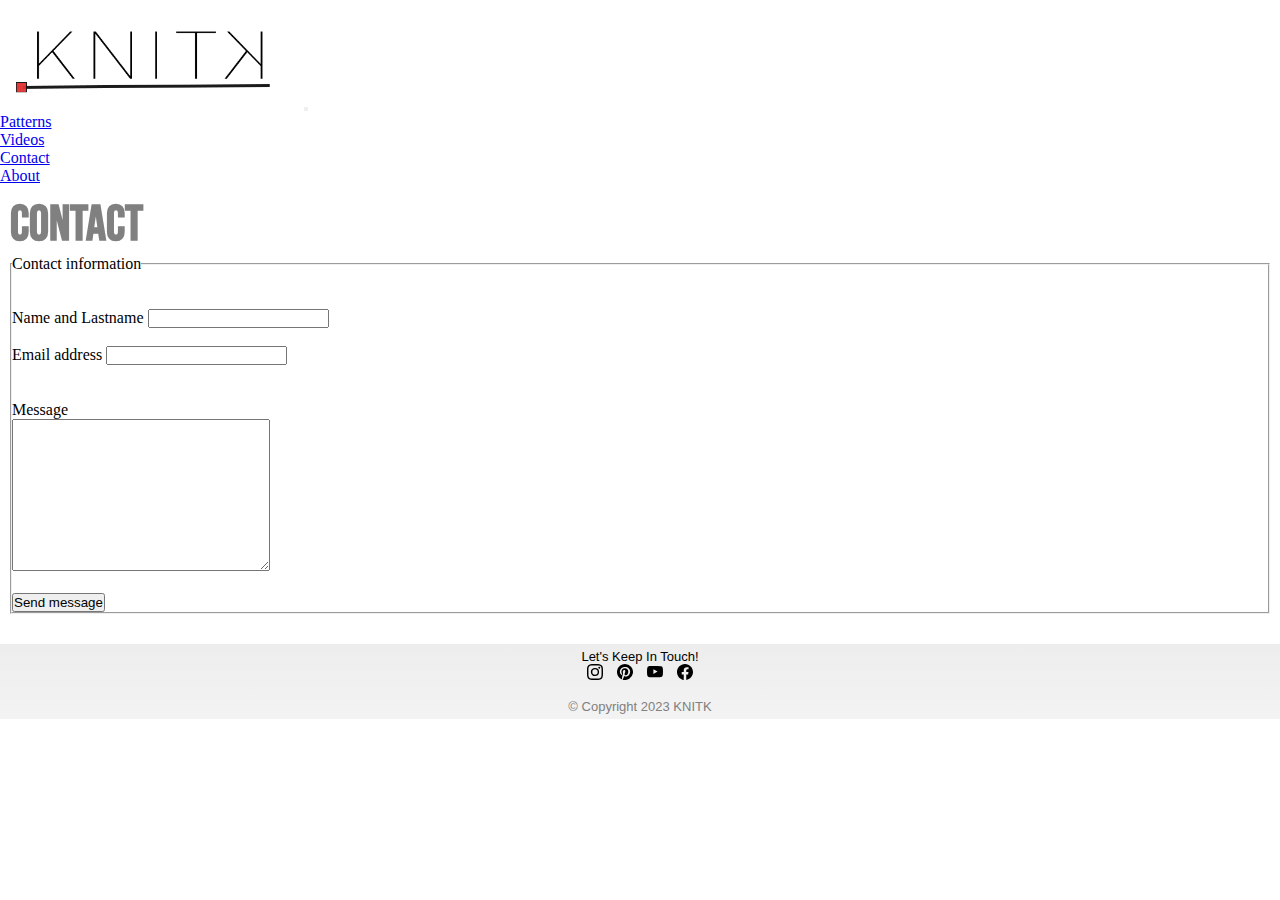
<file: views/contacto.html>
<!DOCTYPE html>
<html lang="en">

<head>
    <meta charset="UTF-8">
    <meta http-equiv="X-UA-Compatible" content="IE=edge">
    <meta name="viewport" content="width=device-width, initial-scale=1.0">
    <meta name="description" content="Have a question or comment? Get in touch with us through our contact page. We're happy to hear from you!">
    <meta name="keywords" content="patterns, tutorial, DIY, knitting, crochet, handmade, vest, sweater">
    <link rel="preconnect" href="https://fonts.googleapis.com">
    <link rel="preconnect" href="https://fonts.gstatic.com" crossorigin>
    <link href="https://fonts.googleapis.com/css2?family=Barlow:wght@100&family=Noto+Serif&family=Pacifico&display=swap"
        rel="stylesheet">
    <link rel="preconnect" href="https://fonts.googleapis.com">
    <link rel="preconnect" href="https://fonts.gstatic.com" crossorigin>
    <link
        href="https://fonts.googleapis.com/css2?family=Barlow:wght@100&family=Bebas+Neue&family=Noto+Serif&family=Pacifico&display=swap"
        rel="stylesheet">
    <title>Contact</title>

    <!-- Boostrap -->
    <link href="https://cdn.jsdelivr.net/npm/bootstrap@5.3.0-alpha1/dist/css/bootstrap.min.css" rel="stylesheet"
        integrity="sha384-GLhlTQ8iRABdZLl6O3oVMWSktQOp6b7In1Zl3/Jr59b6EGGoI1aFkw7cmDA6j6gD" crossorigin="anonymous">

    <!-- CSS -->
<link rel="stylesheet" href="../sass/main.css">
</head>

<body>

    <nav>

        <nav class="navbar navbar-expand-lg bg-body-tertiary">
            <div class="container-fluid">
                <a class="nav-link active" aria-current="page" href="../index.html" class="navbar-brand" href="#"><img
                        src="../images/logo.PNG" alt="Knitk logo" class="logo"></a>
                <button class="navbar-toggler" type="button" data-bs-toggle="collapse" data-bs-target="#navbarNav"
                    aria-controls="navbarNav" aria-expanded="false" aria-label="Toggle navigation">
                    <span class="navbar-toggler-icon"></span>
                </button>
                <div class="collapse navbar-collapse" id="navbarNav">
                    <ul class="navbar-nav">
                        <li class="nav-item">
                            <a class="nav-link" href="./patterns.html">Patterns</a>
                        </li>
                        <li class="nav-item">
                            <a class="nav-link" href="./videos.html">Videos</a>
                        </li>
                        <li class="nav-item">
                            <a class="nav-link" href="./contacto.html">Contact</a>
                        </li>
                        <li class="nav-item">
                            <a class="nav-link" href="./about.html">About</a>
                        </li>
                    </ul>
                </div>
            </div>
        </nav>
    </nav>


    <main class="div-contact">
        <h1>Contact</h1>
        <form class="formulario">
            <fieldset>
                <legend>Contact information</legend>
                <br><br>
                <label for="nombre">Name and Lastname</label>
                <input type="text" name="nombre">
                <br> <br>
                <label for="email">Email address</label>
                <input type="text" name="email">
                <br><br><br>
                <label for="consulta">Message</label>
                <br>
                <textarea name="mensaje" id="" cols="30" rows="10"></textarea>
                <br><br>
                <input type="submit" value="Send message">
            </fieldset>
        </form>
    </main>



    <footer>
        <div class="foot">
            <div><p>Let's Keep In Touch!</p></div>
            <a class="socials" href="https://www.instagram.com/k.nit.k/" target="_blank"><img src="../icons/instagram.svg"></a>
            <a class="socials" href="https://www.pinterest.es/Knitkbykari/" target="_blank"><img src="../icons/pinterest.svg"></a>
            <a class="socials" href="https://www.youtube.com/channel/UCzZy8Qj-j_krvMWW7o1SQYg" target="_blank"><img src="../icons/youtube.svg"></a>
            <a class="socials" href="https://www.facebook.com/profile.php?id=100063835666134" target="_blank"><img src="../icons/facebook.svg"></a>
            <p class="copy-right"> © Copyright 2023 KNITK</p>
        </div>
    </footer>

    <!-- boostrap js -->
    <script src="https://cdn.jsdelivr.net/npm/bootstrap@5.3.0-alpha1/dist/js/bootstrap.bundle.min.js" integrity="sha384-w76AqPfDkMBDXo30jS1Sgez6pr3x5MlQ1ZAGC+nuZB+EYdgRZgiwxhTBTkF7CXvN" crossorigin="anonymous"></script>
</body>

</html>
</file>
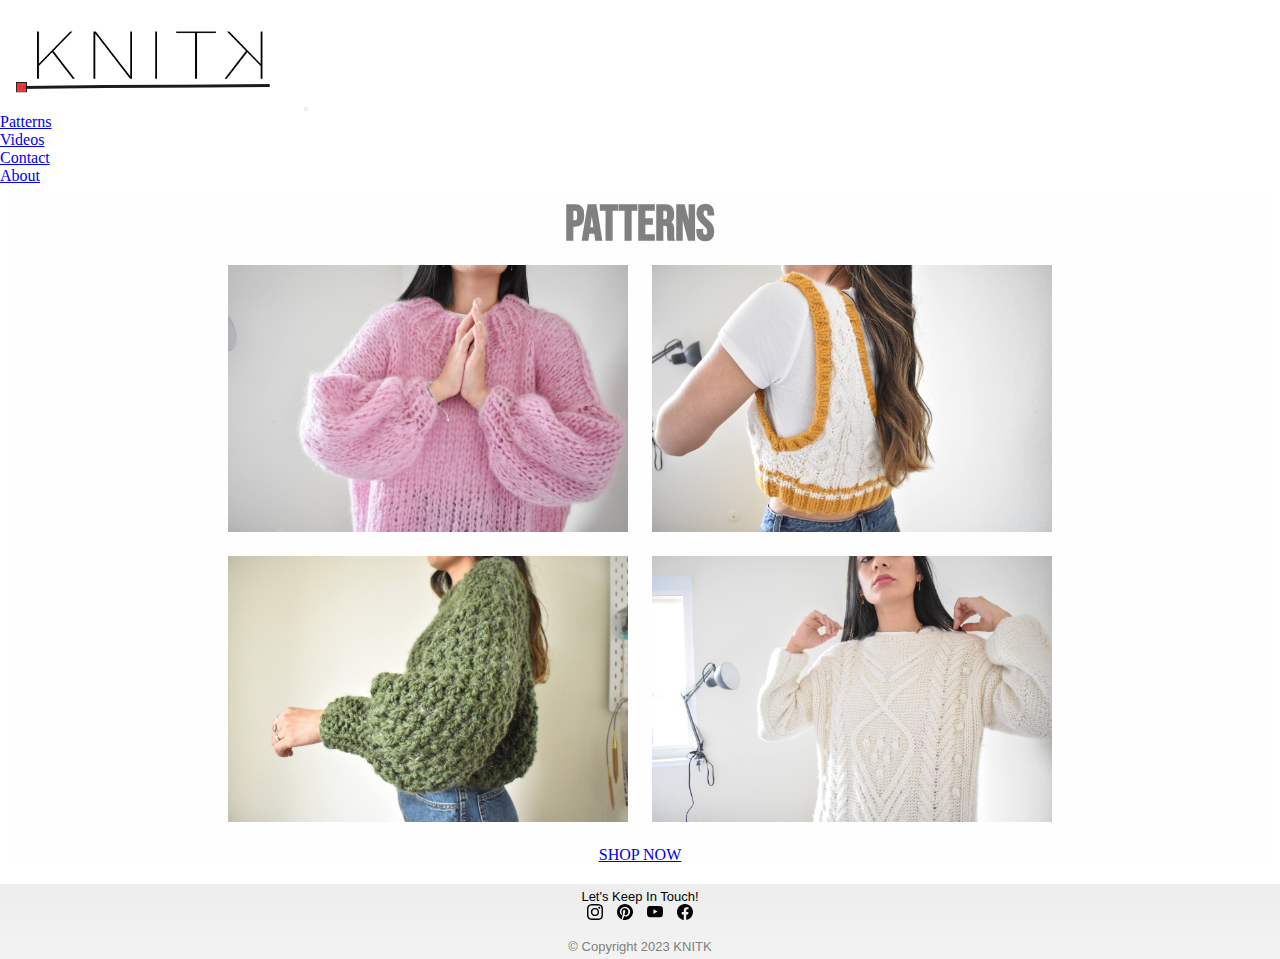
<file: views/patterns.html>
<!DOCTYPE html>
<html lang="en">

<head>
    <meta charset="UTF-8">
    <meta http-equiv="X-UA-Compatible" content="IE=edge">
    <meta name="viewport" content="width=device-width, initial-scale=1.0">
    <meta name="description"
        content="Discover a wide variety of knitting and crochet patterns, perfect for all skill levels. Start your next project today!">
    <meta name="keywords" content="patterns, tutorial, DIY, knitting, crochet, handmade, vest, sweater">
    <link rel="preconnect" href="https://fonts.googleapis.com">
    <link rel="preconnect" href="https://fonts.gstatic.com" crossorigin>
    <link href="https://fonts.googleapis.com/css2?family=Barlow:wght@100&family=Noto+Serif&family=Pacifico&display=swap"
        rel="stylesheet">
    <link rel="preconnect" href="https://fonts.googleapis.com">
    <link rel="preconnect" href="https://fonts.gstatic.com" crossorigin>
    <link
        href="https://fonts.googleapis.com/css2?family=Barlow:wght@100&family=Bebas+Neue&family=Noto+Serif&family=Pacifico&display=swap"
        rel="stylesheet">
    <title>Patterns</title>

    <!-- Boostrap -->
    <link href="https://cdn.jsdelivr.net/npm/bootstrap@5.3.0-alpha1/dist/css/bootstrap.min.css" rel="stylesheet"
        integrity="sha384-GLhlTQ8iRABdZLl6O3oVMWSktQOp6b7In1Zl3/Jr59b6EGGoI1aFkw7cmDA6j6gD" crossorigin="anonymous">

    <!-- CSS -->
    <link rel="stylesheet" href="../sass/main.css">
</head>

<body>
    <nav>
        <nav class="navbar navbar-expand-lg bg-body-tertiary">
            <div class="container-fluid"> 
                <a class="nav-link active" aria-current="page" href="../index.html" class="navbar-brand" href="#"><img src="../images/logo.PNG" alt="Knitk logo" class="logo"></a>
                <button class="navbar-toggler" type="button" data-bs-toggle="collapse" data-bs-target="#navbarNav"
                    aria-controls="navbarNav" aria-expanded="false" aria-label="Toggle navigation">
                    <span class="navbar-toggler-icon"></span>
                </button>
                <div class="collapse navbar-collapse" id="navbarNav">
                    <ul class="navbar-nav">
                        <li class="nav-item">
                            <a class="nav-link" href="./patterns.html">Patterns</a>
                        </li>
                        <li class="nav-item">
                            <a class="nav-link" href="./videos.html">Videos</a>
                        </li>
                        <li class="nav-item">
                            <a class="nav-link" href="./contacto.html">Contact</a>
                        </li>
                        <li class="nav-item">
                            <a class="nav-link" href="./about.html">About</a>
                        </li>
                    </ul>
                </div>
            </div>
        </nav>
    </nav>

    <div class="boxModel">
        <h1>PATTERNS</h1>
        <img class="patterns" src="../images/img-27.JPG"
            alt="The Sugar sweater. A super sluffy and pink mohair sweater." width="400">
        <img class="patterns" src="../images/img-29.JPG" alt="The viena vest with a lot of cables in white and mustard."
            width="400">
        <img class="patterns" src="../images/img-30.JPG" alt="The Musgo sweater in green" width="400">
        <img class="patterns" src="../images/img-31.JPG" alt="The Tucci sweater in white." width="400">
        <div class="infoBtn btn-shop">
            <a href="https://www.etsy.com/es/listing/847310214/knitting-pattern-engesppor-guacamole?click_key=d014b8f88aa15142d213efc3552ba4af8df96a27%3A847310214&click_sum=171adf98&ref=shop_home_active_7"
                role="button" type="button" class="btn btn-dark" target="_blank">SHOP NOW</a>
        </div>
    </div>

    <footer>
        <div class="foot">
            <div>
                <p>Let's Keep In Touch!</p>
            </div>
            <a class="socials" href="https://www.instagram.com/k.nit.k/" target="_blank"><img
                    src="../icons/instagram.svg"></a>
            <a class="socials" href="https://www.pinterest.es/Knitkbykari/" target="_blank"><img
                    src="../icons/pinterest.svg"></a>
            <a class="socials" href="https://www.youtube.com/channel/UCzZy8Qj-j_krvMWW7o1SQYg" target="_blank"><img
                    src="../icons/youtube.svg"></a>
            <a class="socials" href="https://www.facebook.com/profile.php?id=100063835666134" target="_blank"><img
                    src="../icons/facebook.svg"></a>
            <p class="copy-right"> © Copyright 2023 KNITK</p>
        </div>
    </footer>


    <!-- boostrap js -->
    <script src="https://cdn.jsdelivr.net/npm/bootstrap@5.3.0-alpha1/dist/js/bootstrap.bundle.min.js"
        integrity="sha384-w76AqPfDkMBDXo30jS1Sgez6pr3x5MlQ1ZAGC+nuZB+EYdgRZgiwxhTBTkF7CXvN"
        crossorigin="anonymous"></script>
</body>

</html>
</file>
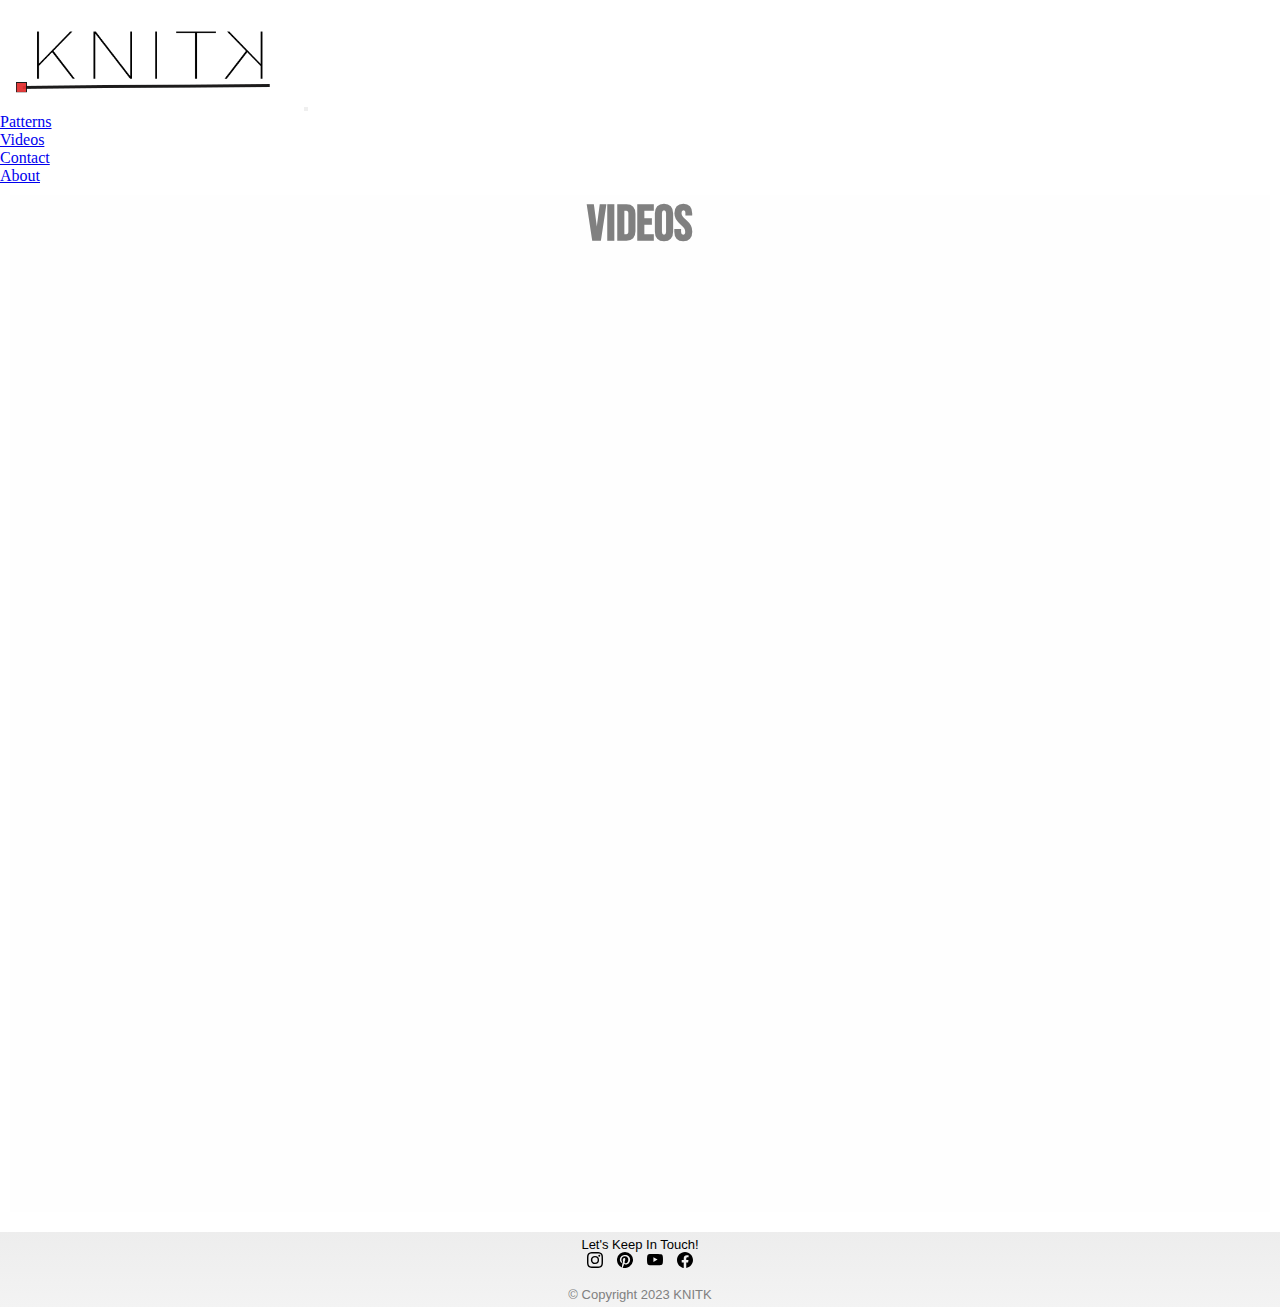
<file: views/videos.html>
<!DOCTYPE html>
<html lang="en">

<head>
    <meta charset="UTF-8">
    <meta http-equiv="X-UA-Compatible" content="IE=edge">
    <meta name="viewport" content="width=device-width, initial-scale=1.0">
    <meta name="description"
        content="Watch our video tutorials and vlogs for knitting and crochet inspiration. Learn new techniques and improve your skills today.">
    <meta name="keywords" content="patterns, tutorial, DIY, knitting, crochet, handmade, vest, sweater">
    <link rel="preconnect" href="https://fonts.googleapis.com">
    <link rel="preconnect" href="https://fonts.gstatic.com" crossorigin>
    <link href="https://fonts.googleapis.com/css2?family=Barlow:wght@100&family=Noto+Serif&family=Pacifico&display=swap"
        rel="stylesheet">
    <link rel="preconnect" href="https://fonts.googleapis.com">
    <link rel="preconnect" href="https://fonts.gstatic.com" crossorigin>
    <link
        href="https://fonts.googleapis.com/css2?family=Barlow:wght@100&family=Bebas+Neue&family=Noto+Serif&family=Pacifico&display=swap"
        rel="stylesheet">
    <title>Tutorials</title>

    <!-- Boostrap -->
    <link href="https://cdn.jsdelivr.net/npm/bootstrap@5.3.0-alpha1/dist/css/bootstrap.min.css" rel="stylesheet"
        integrity="sha384-GLhlTQ8iRABdZLl6O3oVMWSktQOp6b7In1Zl3/Jr59b6EGGoI1aFkw7cmDA6j6gD" crossorigin="anonymous">

    <!-- CSS -->
    <link rel="stylesheet" href="../sass/main.css">
</head>

<body>

    <nav>

        <nav class="navbar navbar-expand-lg bg-body-tertiary">
            <div class="container-fluid">
                <a class="nav-link active" aria-current="page" href="../index.html" class="navbar-brand" href="#"><img
                        src="../images/logo.PNG" alt="Knitk logo" class="logo"></a>
                <button class="navbar-toggler" type="button" data-bs-toggle="collapse" data-bs-target="#navbarNav"
                    aria-controls="navbarNav" aria-expanded="false" aria-label="Toggle navigation">
                    <span class="navbar-toggler-icon"></span>
                </button>
                <div class="collapse navbar-collapse" id="navbarNav">
                    <ul class="navbar-nav">
                        <li class="nav-item">
                            <a class="nav-link" href="./patterns.html">Patterns</a>
                        </li>
                        <li class="nav-item">
                            <a class="nav-link" href="./videos.html">Videos</a>
                        </li>
                        <li class="nav-item">
                            <a class="nav-link" href="./contacto.html">Contact</a>
                        </li>
                        <li class="nav-item">
                            <a class="nav-link" href="./about.html">About</a>
                        </li>
                    </ul>
                </div>
            </div>
        </nav>
    </nav>

    <div class="boxModel">
        <h1>VIDEOS</h1>
        <section>
            <iframe class="video" width="560" height="315" src="https://www.youtube.com/embed/Qn2dlrN1HP0"
                title="YouTube video player" frameborder="0"
                allow="accelerometer; autoplay; clipboard-write; encrypted-media; gyroscope; picture-in-picture; web-share"
                allowfullscreen></iframe>

            <iframe class="video" width="560" height="315" src="https://www.youtube.com/embed/tLJNU2pU9os"
                title="YouTube video player" frameborder="0"
                allow="accelerometer; autoplay; clipboard-write; encrypted-media; gyroscope; picture-in-picture; web-share"
                allowfullscreen></iframe>

            <iframe class="video" width="560" height="315" src="https://www.youtube.com/embed/A5wtKJNwgEI"
                title="YouTube video player" frameborder="0"
                allow="accelerometer; autoplay; clipboard-write; encrypted-media; gyroscope; picture-in-picture; web-share"
                allowfullscreen></iframe>

            <iframe class="video" width="560" height="315" src="https://www.youtube.com/embed/Qn2dlrN1HP0"
                title="YouTube video player" frameborder="0"
                allow="accelerometer; autoplay; clipboard-write; encrypted-media; gyroscope; picture-in-picture; web-share"
                allowfullscreen></iframe>

            <iframe class="video" width="560" height="315" src="https://www.youtube.com/embed/tLJNU2pU9os"
                title="YouTube video player" frameborder="0"
                allow="accelerometer; autoplay; clipboard-write; encrypted-media; gyroscope; picture-in-picture; web-share"
                allowfullscreen></iframe>

            <iframe class="video" width="560" height="315" src="https://www.youtube.com/embed/A5wtKJNwgEI"
                title="YouTube video player" frameborder="0"
                allow="accelerometer; autoplay; clipboard-write; encrypted-media; gyroscope; picture-in-picture; web-share"
                allowfullscreen></iframe>
        </section>
    </div>

    <footer>
        <div class="foot">
            <div>
                <p>Let's Keep In Touch!</p>
            </div>
            <a class="socials" href="https://www.instagram.com/k.nit.k/" target="_blank"><img
                    src="../icons/instagram.svg"></a>
            <a class="socials" href="https://www.pinterest.es/Knitkbykari/" target="_blank"><img
                    src="../icons/pinterest.svg"></a>
            <a class="socials" href="https://www.youtube.com/channel/UCzZy8Qj-j_krvMWW7o1SQYg" target="_blank"><img
                    src="../icons/youtube.svg"></a>
            <a class="socials" href="https://www.facebook.com/profile.php?id=100063835666134" target="_blank"><img
                    src="../icons/facebook.svg"></a>
            <p class="copy-right"> © Copyright 2023 KNITK</p>
        </div>
    </footer>

    <!-- boostrap js -->
    <script src="https://cdn.jsdelivr.net/npm/bootstrap@5.3.0-alpha1/dist/js/bootstrap.bundle.min.js"
        integrity="sha384-w76AqPfDkMBDXo30jS1Sgez6pr3x5MlQ1ZAGC+nuZB+EYdgRZgiwxhTBTkF7CXvN"
        crossorigin="anonymous"></script>
</body>

</html>
</file>
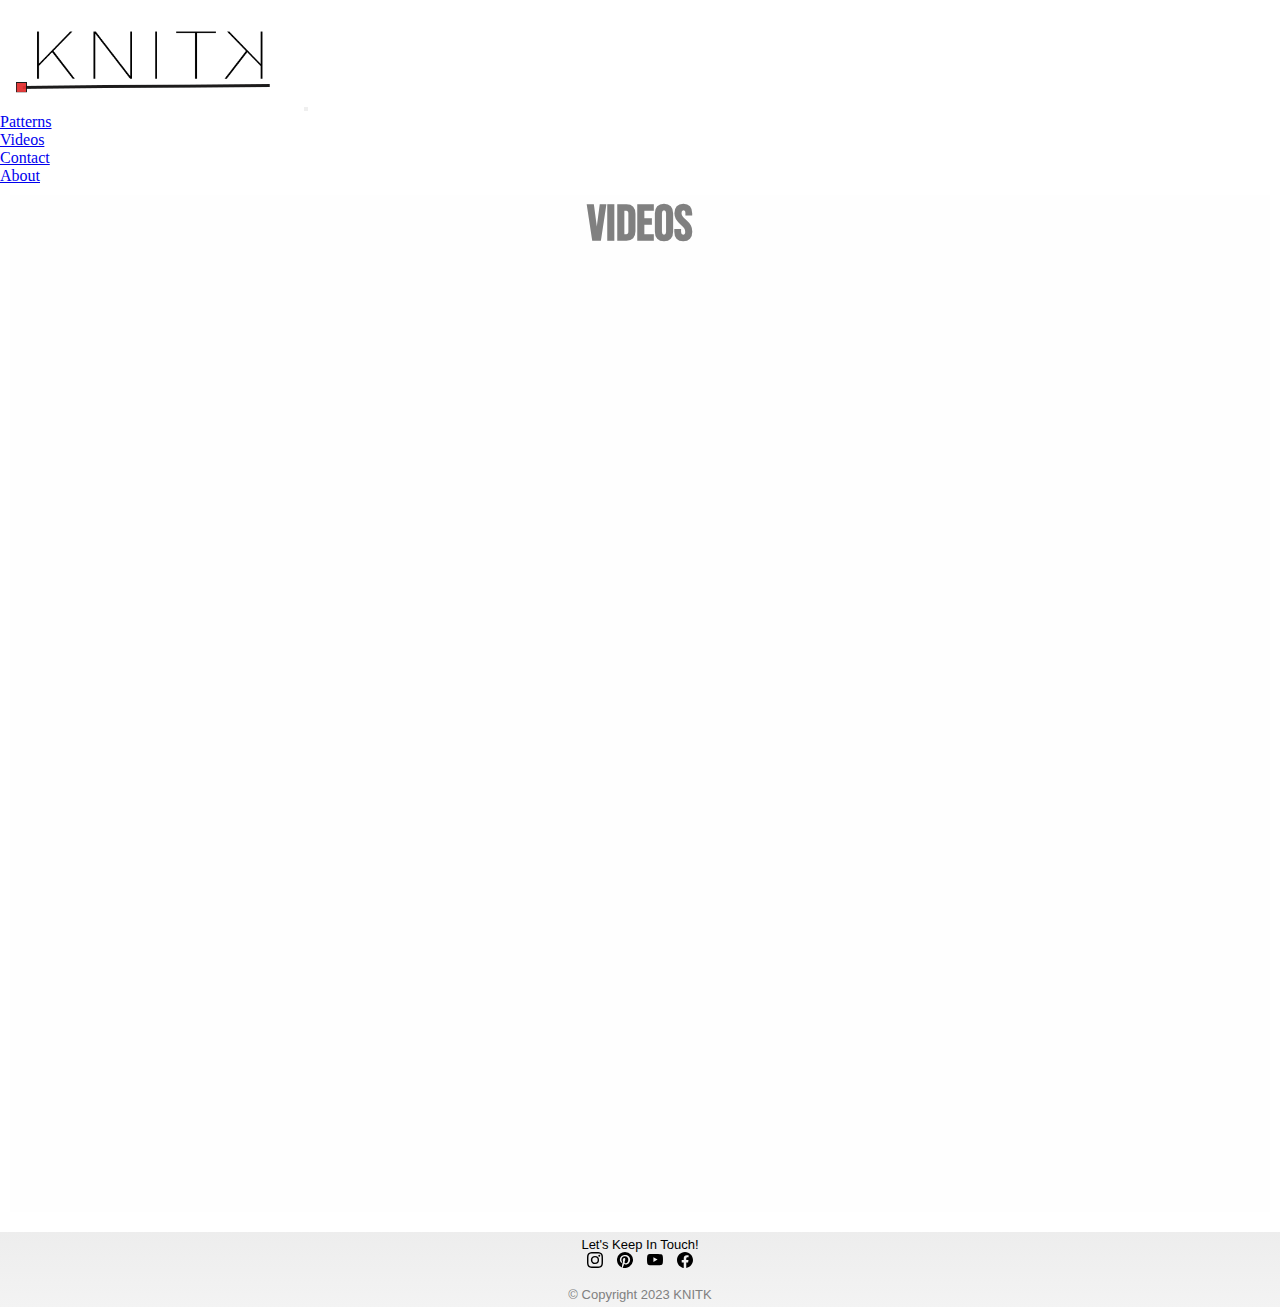
<file: 1ra-preentrega/knitk-site/views/videos.html>
<!DOCTYPE html>
<html lang="en">

<head>
    <meta charset="UTF-8">
    <meta http-equiv="X-UA-Compatible" content="IE=edge">
    <meta name="viewport" content="width=device-width, initial-scale=1.0">
    <meta name="description"
        content="Watch our video tutorials and vlogs for knitting and crochet inspiration. Learn new techniques and improve your skills today.">
    <meta name="keywords" content="patterns, tutorial, DIY, knitting, crochet, handmade, vest, sweater">
    <link rel="preconnect" href="https://fonts.googleapis.com">
    <link rel="preconnect" href="https://fonts.gstatic.com" crossorigin>
    <link href="https://fonts.googleapis.com/css2?family=Barlow:wght@100&family=Noto+Serif&family=Pacifico&display=swap"
        rel="stylesheet">
    <link rel="preconnect" href="https://fonts.googleapis.com">
    <link rel="preconnect" href="https://fonts.gstatic.com" crossorigin>
    <link
        href="https://fonts.googleapis.com/css2?family=Barlow:wght@100&family=Bebas+Neue&family=Noto+Serif&family=Pacifico&display=swap"
        rel="stylesheet">
    <title>Tutorials</title>

    <!-- Boostrap -->
    <link href="https://cdn.jsdelivr.net/npm/bootstrap@5.3.0-alpha1/dist/css/bootstrap.min.css" rel="stylesheet"
        integrity="sha384-GLhlTQ8iRABdZLl6O3oVMWSktQOp6b7In1Zl3/Jr59b6EGGoI1aFkw7cmDA6j6gD" crossorigin="anonymous">

    <!-- CSS -->
    <link rel="stylesheet" href="../sass/main.css">
</head>

<body>

    <nav>

        <nav class="navbar navbar-expand-lg bg-body-tertiary">
            <div class="container-fluid">
                <a class="nav-link active" aria-current="page" href="../index.html" class="navbar-brand" href="#"><img
                        src="../images/logo.PNG" alt="Knitk logo" class="logo"></a>


                <button class="navbar-toggler" type="button" data-bs-toggle="collapse" data-bs-target="#navbarNav"
                    aria-controls="navbarNav" aria-expanded="false" aria-label="Toggle navigation">
                    <span class="navbar-toggler-icon"></span>
                </button>
                <div class="collapse navbar-collapse" id="navbarNav">
                    <ul class="navbar-nav">
                        <li class="nav-item">
                            <a class="nav-link" href="./patterns.html">Patterns</a>
                        </li>
                        <li class="nav-item">
                            <a class="nav-link" href="./videos.html">Videos</a>
                        </li>
                        <li class="nav-item">
                            <a class="nav-link" href="./contacto.html">Contact</a>
                        </li>
                        <li class="nav-item">
                            <a class="nav-link" href="./about.html">About</a>
                        </li>
                    </ul>
                </div>
            </div>
        </nav>
    </nav>

    <div class="boxModel">
        <h1>VIDEOS</h1>
        <section>
            <iframe class="video" width="560" height="315" src="https://www.youtube.com/embed/Qn2dlrN1HP0"
                title="YouTube video player" frameborder="0"
                allow="accelerometer; autoplay; clipboard-write; encrypted-media; gyroscope; picture-in-picture; web-share"
                allowfullscreen></iframe>

            <iframe class="video" width="560" height="315" src="https://www.youtube.com/embed/tLJNU2pU9os"
                title="YouTube video player" frameborder="0"
                allow="accelerometer; autoplay; clipboard-write; encrypted-media; gyroscope; picture-in-picture; web-share"
                allowfullscreen></iframe>

            <iframe class="video" width="560" height="315" src="https://www.youtube.com/embed/A5wtKJNwgEI"
                title="YouTube video player" frameborder="0"
                allow="accelerometer; autoplay; clipboard-write; encrypted-media; gyroscope; picture-in-picture; web-share"
                allowfullscreen></iframe>

            <iframe class="video" width="560" height="315" src="https://www.youtube.com/embed/Qn2dlrN1HP0"
                title="YouTube video player" frameborder="0"
                allow="accelerometer; autoplay; clipboard-write; encrypted-media; gyroscope; picture-in-picture; web-share"
                allowfullscreen></iframe>

            <iframe class="video" width="560" height="315" src="https://www.youtube.com/embed/tLJNU2pU9os"
                title="YouTube video player" frameborder="0"
                allow="accelerometer; autoplay; clipboard-write; encrypted-media; gyroscope; picture-in-picture; web-share"
                allowfullscreen></iframe>

            <iframe class="video" width="560" height="315" src="https://www.youtube.com/embed/A5wtKJNwgEI"
                title="YouTube video player" frameborder="0"
                allow="accelerometer; autoplay; clipboard-write; encrypted-media; gyroscope; picture-in-picture; web-share"
                allowfullscreen></iframe>
        </section>
    </div>

    <footer>
        <div class="foot">
            <div>
                <p>Let's Keep In Touch!</p>
            </div>
            <a class="socials" href="https://www.instagram.com/k.nit.k/" target="_blank"><img
                    src="../icons/instagram.svg"></a>
            <a class="socials" href="https://www.pinterest.es/Knitkbykari/" target="_blank"><img
                    src="../icons/pinterest.svg"></a>
            <a class="socials" href="https://www.youtube.com/channel/UCzZy8Qj-j_krvMWW7o1SQYg" target="_blank"><img
                    src="../icons/youtube.svg"></a>
            <a class="socials" href="https://www.facebook.com/profile.php?id=100063835666134" target="_blank"><img
                    src="../icons/facebook.svg"></a>
            <p class="copy-right"> © Copyright 2023 KNITK</p>
        </div>
    </footer>

    <!-- boostrap js -->
    <script src="https://cdn.jsdelivr.net/npm/bootstrap@5.3.0-alpha1/dist/js/bootstrap.bundle.min.js"
        integrity="sha384-w76AqPfDkMBDXo30jS1Sgez6pr3x5MlQ1ZAGC+nuZB+EYdgRZgiwxhTBTkF7CXvN"
        crossorigin="anonymous"></script>
</body>

</html>
</file>
<file: sass/main.css>
#siteIntro {
  background-color: #FF9A8B;
  background-image: linear-gradient(90deg, #FF9A8B 0%, #FF6A88 55%, #FF99AC 100%);
  grid-template-columns: 1fr 1fr;
  display: grid;
  font-family: sans-serif;
  padding: 10px;
  align-items: center;
  justify-content: space-between;
  margin: 20px 5px;
  border-radius: 2px;
}
#siteIntro .infoIntro {
  color: white;
  padding: 20px 5px;
}
#siteIntro .infoIntro h1 {
  color: white;
}
#siteIntro .infoIntro p {
  padding: 20px 5px;
  color: black;
}
#siteIntro .infoIntro .infoBtn {
  display: flex;
}
#siteIntro .infoIntro .infoBtn .btn {
  background-color: black;
  color: white;
  text-decoration: none;
  padding: 5px;
  border-radius: 8px;
}
#siteIntro .infoIntro .infoBtn .btn:hover {
  filter: drop-shadow(2px 4px 6px pink);
}
#siteIntro .introImg img {
  width: 90%;
  height: auto;
  margin: 20px;
  border-radius: 4px;
}
#siteIntro .introImg img:hover {
  transform: rotate(10deg);
}

main #grid-galeria {
  display: grid;
  gap: 5px;
  /*   width: 100%; */
  height: auto;
  max-width: 900px;
  grid-template-columns: repeat(2, 1fr);
  margin: auto;
  padding: 10px;
  width: 90%;
}
main #grid-galeria img {
  width: 100%;
  height: 0 auto;
}
main #grid-galeria img:hover {
  filter: drop-shadow(2px 4px 6px grey);
}

.imgGallery {
  background-color: rgb(254, 254, 254);
  text-align: center;
  position: relative;
  display: flex;
  justify-content: center;
  margin-top: 20px;
}
.imgGallery p {
  margin: 5px;
}
.imgGallery img {
  margin-top: 5px;
}
.imgGallery img:hover {
  filter: drop-shadow(2px 4px 6px grey);
}

.boxModel {
  background-color: rgb(254, 254, 254);
  text-align: center;
  position: relative;
  margin: 10px;
}
.boxModel img {
  padding: 10px;
}
.boxModel img:hover {
  filter: drop-shadow(2px 4px 6px grey);
}
.boxModel .btn-shop {
  margin: 10px;
}

.boxModel {
  background-color: rgb(254, 254, 254);
  text-align: center;
  position: relative;
  margin: 10px;
}
.boxModel video {
  padding: 10px;
}
.boxModel video:hover {
  filter: drop-shadow(2px 4px 6px grey);
}

.div-contact {
  margin: 10px;
  align-items: center;
}
.div-contact .formulario {
  margin-bottom: 30px;
}

#about {
  display: grid;
  grid-template-columns: 1fr 1fr;
  /*     background-color: #FF9A8B; */
  background-image: linear-gradient(90deg, #FF9A8B 0%, #FF6A88 55%, #FF99AC 100%);
  font-family: sans-serif;
  padding: 10px;
  align-items: center;
  justify-content: space-between;
  margin: 20px 5px;
  border-radius: 2px;
}
#about .infoIntro h1 {
  color: white;
}
#about .infoIntro h5 {
  animation-name: miEfecto;
  animation-iteration-count: infinite;
  animation-timing-function: linear;
  animation-delay: 0;
  animation-duration: 1s;
}
#about .introImg img {
  width: 90%;
  height: auto;
  margin: 20px;
  border-radius: 4px;
}
#about .top-content {
  display: flex;
}
#about .boxAbout {
  padding: 40px 40px;
  position: relative;
}

/* variables */
/* estilos generales */
* {
  margin: 0;
  padding: 0;
}

.logo {
  width: 300px;
  align-items: center;
}

p {
  font-family: "bold", sans-serif;
  size: 100;
}

h1 {
  font-family: "Bebas Neue";
  font-size: 50px;
  color: gray;
}

@keyframes miEfecto {
  0% { /* inicio */
    background-color: pink;
    width: 150px;
  }
  50% {
    background-color: #FF99AC;
    width: 100x;
  }
  100% {
    background-color: #FF9A8B;
    width: 180px;
  } /* final */
}
/* footer */
.foot {
  text-align: center;
  padding: 5px;
  justify-content: center;
  background-color: #ededed;
  background-image: linear-gradient(180deg, #ededed 0%, #f3f3f3 100%);
  margin-top: 20px;
}
.foot img:hover {
  filter: drop-shadow(2px 4px 6px grey);
}
.foot p {
  font-size: small;
}
.foot a {
  padding: 5px;
}
.foot .copy-right {
  margin-top: 15px;
  font-size: small;
  color: grey;
}

/* MEDIA QUERIES */
/* home */
@media (max-width: 600px) {
  #grid-galeria {
    grid-template-columns: repeat(1, 1fr);
  }
}
@media (max-width: 500px) {
  #siteIntro {
    grid-template-columns: 1fr;
  }
}
/* about */
@media (max-width: 500px) {
  #about {
    grid-template-columns: 1fr;
  }
}/*# sourceMappingURL=main.css.map */
</file>
<file: 1ra-preentrega/knitk-site/sass/main.css>
#siteIntro {
  background-color: #FF9A8B;
  background-image: linear-gradient(90deg, #FF9A8B 0%, #FF6A88 55%, #FF99AC 100%);
  grid-template-columns: 1fr 1fr;
  display: grid;
  font-family: sans-serif;
  padding: 10px;
  align-items: center;
  justify-content: space-between;
  margin: 20px 5px;
  border-radius: 2px;
}
#siteIntro .infoIntro {
  color: white;
  padding: 20px 5px;
}
#siteIntro .infoIntro h1 {
  color: white;
}
#siteIntro .infoIntro p {
  padding: 20px 5px;
  color: black;
}
#siteIntro .infoIntro .infoBtn {
  display: flex;
}
#siteIntro .infoIntro .infoBtn .btn {
  background-color: black;
  color: white;
  text-decoration: none;
  padding: 5px;
  border-radius: 8px;
}
#siteIntro .infoIntro .infoBtn .btn:hover {
  filter: drop-shadow(2px 4px 6px pink);
}
#siteIntro .introImg img {
  width: 90%;
  height: auto;
  margin: 20px;
  border-radius: 4px;
}
#siteIntro .introImg img:hover {
  transform: rotate(10deg);
}

main #grid-galeria {
  display: grid;
  gap: 5px;
  /*   width: 100%; */
  height: auto;
  max-width: 900px;
  grid-template-columns: repeat(2, 1fr);
  margin: auto;
  padding: 10px;
  width: 90%;
}
main #grid-galeria img {
  width: 100%;
  height: 0 auto;
}
main #grid-galeria img:hover {
  filter: drop-shadow(2px 4px 6px grey);
}

.imgGallery {
  background-color: rgb(254, 254, 254);
  text-align: center;
  position: relative;
  display: flex;
  justify-content: center;
  margin-top: 20px;
}
.imgGallery p {
  margin: 5px;
}
.imgGallery img {
  margin-top: 5px;
}
.imgGallery img:hover {
  filter: drop-shadow(2px 4px 6px grey);
}

.boxModel {
  background-color: rgb(254, 254, 254);
  text-align: center;
  position: relative;
  margin: 10px;
}
.boxModel img {
  padding: 10px;
}
.boxModel img:hover {
  filter: drop-shadow(2px 4px 6px grey);
}
.boxModel .btn-shop {
  margin: 10px;
}

.boxModel {
  background-color: rgb(254, 254, 254);
  text-align: center;
  position: relative;
  margin: 10px;
}
.boxModel video {
  padding: 10px;
}
.boxModel video:hover {
  filter: drop-shadow(2px 4px 6px grey);
}

.div-contact {
  margin: 10px;
  align-items: center;
}
.div-contact .formulario {
  margin-bottom: 30px;
}

#about {
  display: grid;
  grid-template-columns: 1fr 1fr;
  /*     background-color: #FF9A8B; */
  background-image: linear-gradient(90deg, #FF9A8B 0%, #FF6A88 55%, #FF99AC 100%);
  font-family: sans-serif;
  padding: 10px;
  align-items: center;
  justify-content: space-between;
  margin: 20px 5px;
  border-radius: 2px;
}
#about .infoIntro h1 {
  color: white;
}
#about .infoIntro h5 {
  animation-name: miEfecto;
  animation-iteration-count: infinite;
  animation-timing-function: linear;
  animation-delay: 0;
  animation-duration: 1s;
}
#about .introImg img {
  width: 90%;
  height: auto;
  margin: 20px;
  border-radius: 4px;
}
#about .top-content {
  display: flex;
}
#about .boxAbout {
  padding: 40px 40px;
  position: relative;
}

/* variables */
/* estilos generales */
* {
  margin: 0;
  padding: 0;
}

.logo {
  width: 300px;
  align-items: center;
}

p {
  font-family: "bold", sans-serif;
  size: 100;
}

h1 {
  font-family: "Bebas Neue";
  font-size: 50px;
  color: gray;
}

@keyframes miEfecto {
  0% { /* inicio */
    background-color: pink;
    width: 150px;
  }
  50% {
    background-color: #FF99AC;
    width: 100x;
  }
  100% {
    background-color: #FF9A8B;
    width: 180px;
  } /* final */
}
/* footer */
.foot {
  text-align: center;
  padding: 5px;
  justify-content: center;
  background-color: #ededed;
  background-image: linear-gradient(180deg, #ededed 0%, #f3f3f3 100%);
  margin-top: 20px;
}
.foot img:hover {
  filter: drop-shadow(2px 4px 6px grey);
}
.foot p {
  font-size: small;
}
.foot a {
  padding: 5px;
}
.foot .copy-right {
  margin-top: 15px;
  font-size: small;
  color: grey;
}

/* MEDIA QUERIES */
/* home */
@media (max-width: 600px) {
  #grid-galeria {
    grid-template-columns: repeat(1, 1fr);
  }
}
@media (max-width: 500px) {
  #siteIntro {
    grid-template-columns: 1fr;
  }
}
/* about */
@media (max-width: 500px) {
  #about {
    grid-template-columns: 1fr;
  }
}/*# sourceMappingURL=main.css.map */
</file>
